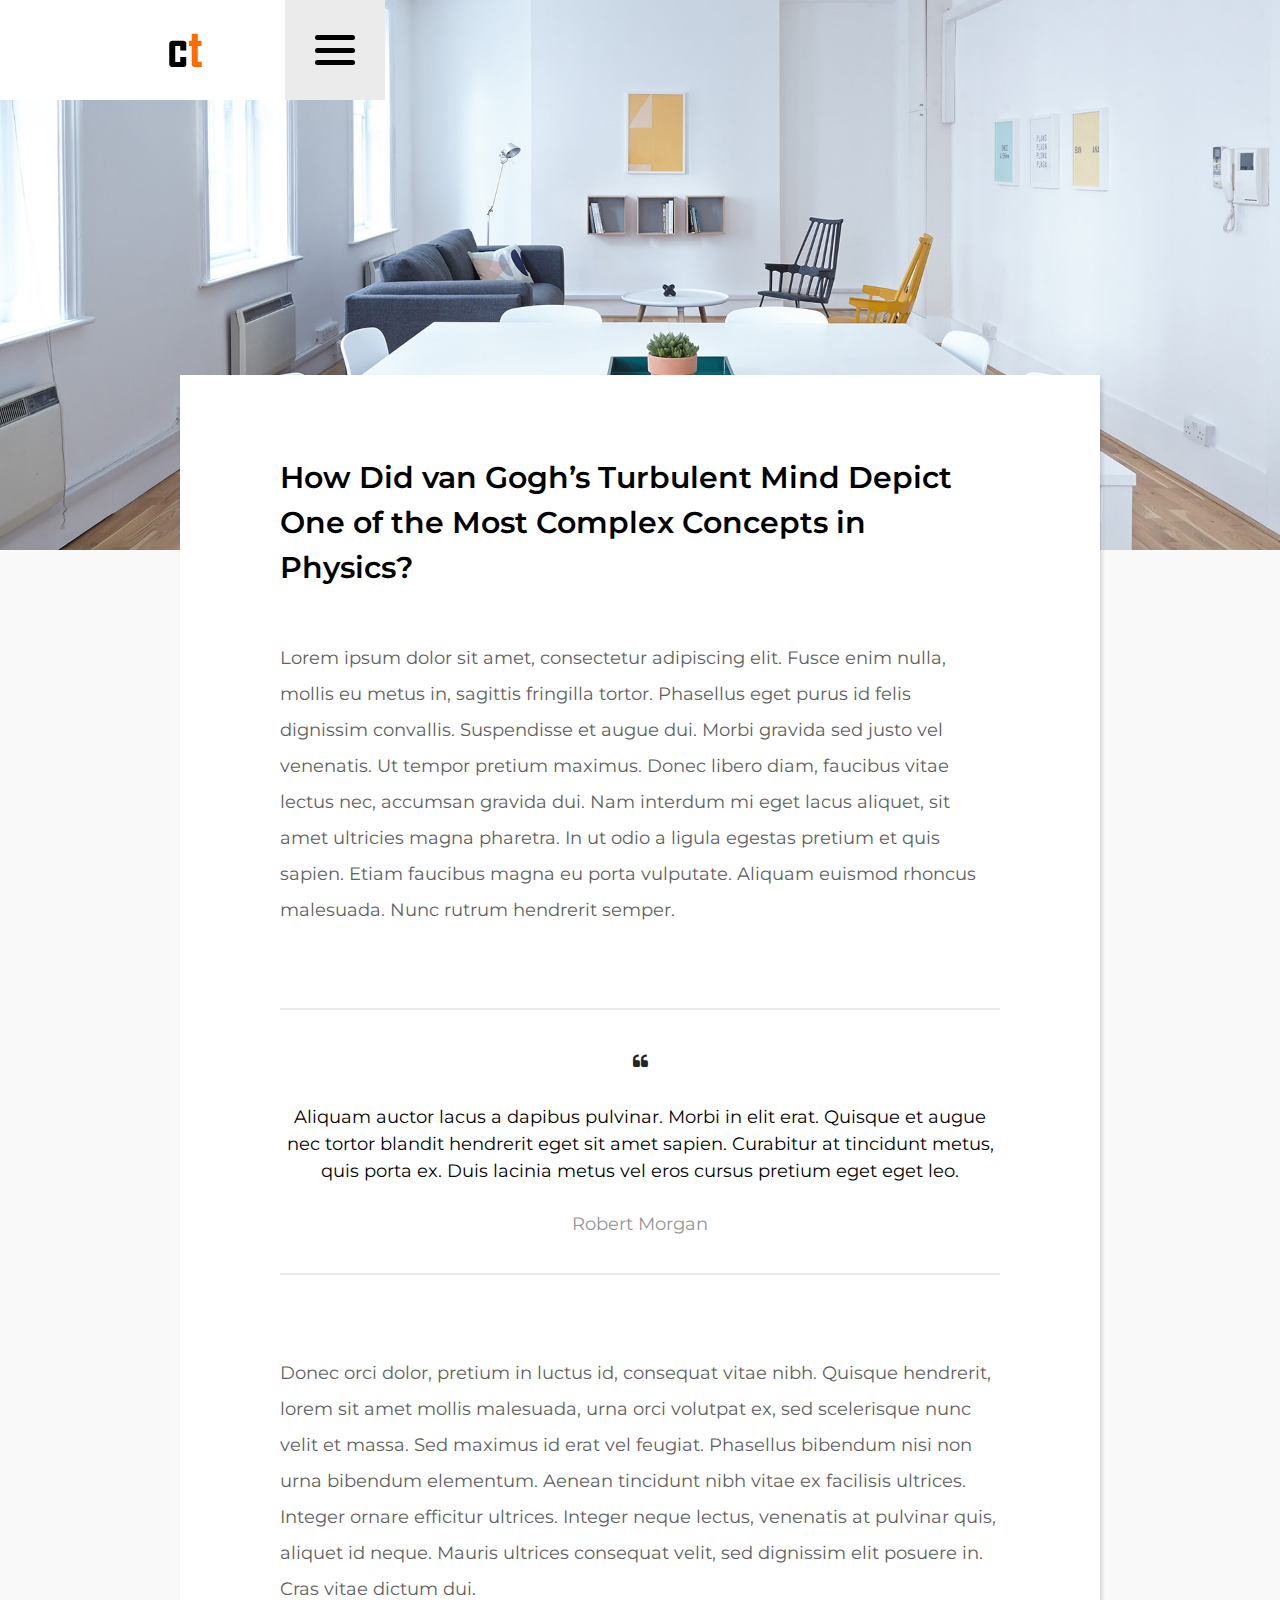
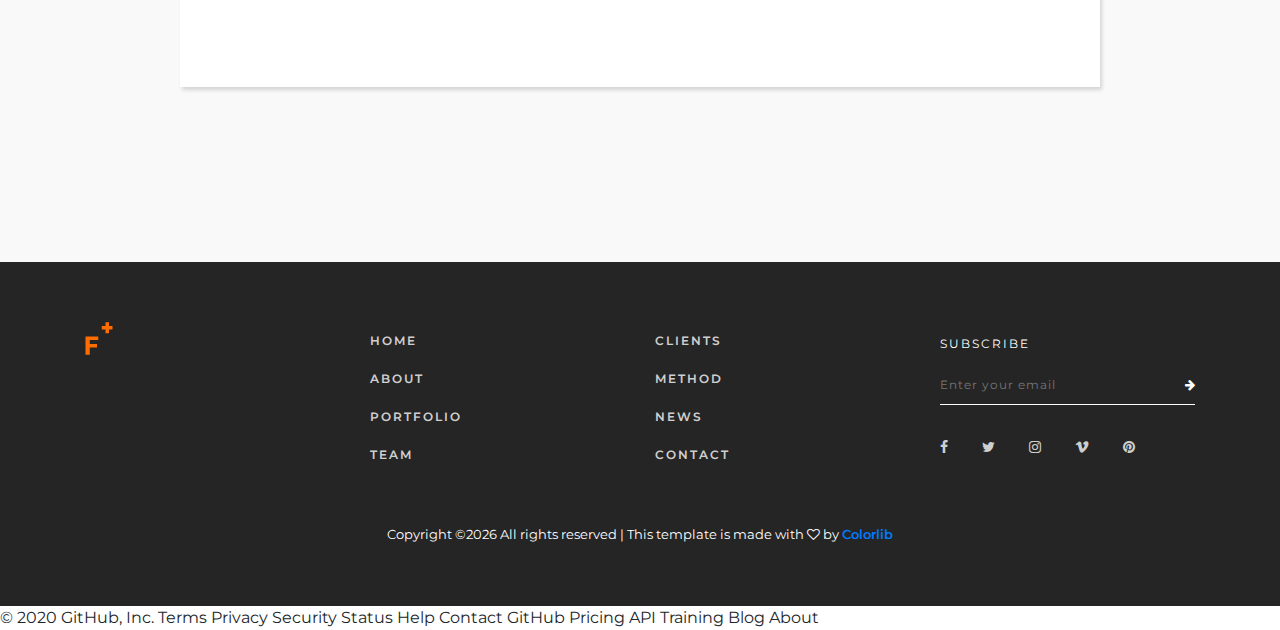
<file: allme.html>
<!DOCTYPE html>
<html lang="en">

<head>
    <meta charset="UTF-8">
    <meta name="description" content="">
    <meta http-equiv="X-UA-Compatible" content="IE=edge">
    <meta name="viewport" content="width=device-width, initial-scale=1, shrink-to-fit=no">
    <!-- The above 4 meta tags *must* come first in the head; any other head content must come *after* these tags -->

    <!-- Title -->
    <title>F-plus Portfolio Template | Static Page</title>

    <!-- Favicon -->
    <link rel="icon" href="img/core-img/favicon.ico">

    <!-- Core Stylesheet -->
    <link href="style.css" rel="stylesheet">

    <!-- Responsive CSS -->
    <link href="css/responsive/responsive.css" rel="stylesheet">

</head>

<body>
    <!-- Preloader Start -->
    <div id="preloader">
        <div class="fplus-load"></div>
        <img src="img/core-img/h-logo.png" alt="logo">
    </div>

    <!-- ****** Header Area Start ****** -->
    <header class="header_area">
        <div class="container">
            <div class="row">
                <div class="col-12 d-flex">
                    <div class="logo_area">
                        <a class="d-flex align-items-center justify-content-center" href="index.html"><img
                                src="img/core-img/h-logo.png" alt="logo"></a>
                    </div>
                    <div class="menu-open-close d-flex align-items-center justify-content-center">
                        <div id="nav-icon">
                            <span></span>
                            <span></span>
                            <span></span>
                        </div>
                    </div>
                </div>
            </div>
        </div>
    </header>
    <!-- ****** Header Area End ****** -->

    <!-- ****** Menu Area Start ****** -->
    <div class="fplus-menu-area">
        <!-- Menu -->
        <div class="fplus-main-menu h-100 d-flex align-items-center">
            <nav class="navbar navbar-expand-lg">
                <div class="" id="fplus-nav">
                    <ul class="navbar-nav" id="fplusNav">
                        <li class="nav-item active">
                            <a class="nav-link" href="#home">Home <span class="sr-only">(current)</span></a>
                        </li>
                        <li class="nav-item">
                            <a class="nav-link" href="#about">About Us</a>
                        </li>
                        <li class="nav-item dropdown">
                            <a class="nav-link dropdown-toggle" href="#" id="fplusDropdown" role="button"
                                data-toggle="dropdown" aria-haspopup="true" aria-expanded="false">Pages</a>
                            <div class="dropdown-menu" aria-labelledby="fplusDropdown">
                                <a class="dropdown-item" href="index.html">Home</a>
                                <a class="dropdown-item" href="single-portfolio.html">Single Portfolio</a>
                                <a class="dropdown-item" href="static-page.html">Static Page</a>
                            </div>
                        </li>
                        <li class="nav-item">
                            <a class="nav-link" href="#projects">Projects</a>
                        </li>
                        <li class="nav-item">
                            <a class="nav-link" href="#clients">Our Clients</a>
                        </li>
                        <li class="nav-item">
                            <a class="nav-link" href="#news">Recent News</a>
                        </li>
                        <li class="nav-item">
                            <a class="nav-link" href="#contact">Contact</a>
                        </li>
                    </ul>
                </div>
            </nav>
        </div>
        <!-- Header Social Icon -->
        <div class="header-social-info d-flex align-items-center justify-content-end">
            <div class="h-social-icon">
                <a href="#"><i class="fa fa-facebook" aria-hidden="true"></i></a>
                <a href="#"><i class="fa fa-twitter" aria-hidden="true"></i></a>
                <a href="#"><i class="fa fa-instagram" aria-hidden="true"></i></a>
                <a href="#"><i class="fa fa-vimeo" aria-hidden="true"></i></a>
                <a href="#"><i class="fa fa-pinterest" aria-hidden="true"></i></a>
            </div>
        </div>
    </div>
    <!-- ****** Menu Area End ****** -->

    <!-- ****** Hero Area Start ****** -->
    <div class="fplus-static-welcome-area" style="background-image: url(img/bg-img/hero-1.jpg);"></div>
    <!-- ****** Hero Area End ****** -->

    <!-- ****** Static Page Content Start ****** -->
    <section class="static-page-area bg-gray">
        <div class="container">
            <div class="row justify-content-center">
                <div class="col-12 col-md-10">
                    <div class="static-content">
                        <h3>How Did van Gogh’s Turbulent Mind Depict One of the Most Complex Concepts in Physics?</h3>
                        <p>Lorem ipsum dolor sit amet, consectetur adipiscing elit. Fusce enim nulla, mollis eu metus
                            in, sagittis fringilla tortor. Phasellus eget purus id felis dignissim convallis.
                            Suspendisse et augue dui. Morbi gravida sed justo vel venenatis. Ut tempor pretium maximus.
                            Donec libero diam, faucibus vitae lectus nec, accumsan gravida dui. Nam interdum mi eget
                            lacus aliquet, sit amet ultricies magna pharetra. In ut odio a ligula egestas pretium et
                            quis sapien. Etiam faucibus magna eu porta vulputate. Aliquam euismod rhoncus malesuada.
                            Nunc rutrum hendrerit semper.</p>
                        <blockquote>
                            <i class="fa fa-quote-left" aria-hidden="true"></i>
                            <h5>Aliquam auctor lacus a dapibus pulvinar. Morbi in elit erat. Quisque et augue nec tortor
                                blandit hendrerit eget sit amet sapien. Curabitur at tincidunt metus, quis porta ex.
                                Duis lacinia metus vel eros cursus pretium eget eget leo.</h5>
                            <p>Robert Morgan</p>
                        </blockquote>
                        <p>Donec orci dolor, pretium in luctus id, consequat vitae nibh. Quisque hendrerit, lorem sit
                            amet mollis malesuada, urna orci volutpat ex, sed scelerisque nunc velit et massa. Sed
                            maximus id erat vel feugiat. Phasellus bibendum nisi non urna bibendum elementum. Aenean
                            tincidunt nibh vitae ex facilisis ultrices. Integer ornare efficitur ultrices. Integer neque
                            lectus, venenatis at pulvinar quis, aliquet id neque. Mauris ultrices consequat velit, sed
                            dignissim elit posuere in. Cras vitae dictum dui.</p>
                    </div>
                </div>
            </div>
        </div>
    </section>
    <!-- ****** Static Page Content End ****** -->

    <!-- ****** Footer Area Start ****** -->
    <footer class="fplus-footer-area">
        <div class="container">
            <div class="row">
                <div class="col-12 col-md-3">
                    <div class="about-us-widget">
                        <img src="img/core-img/logo.png" alt="">
                    </div>
                </div>
                <div class="col-12 col-md-3">
                    <div class="footer-nav-widget">
                        <nav>
                            <ul>
                                <li><a href="#">Home</a></li>
                                <li><a href="#">About</a></li>
                                <li><a href="#">Portfolio</a></li>
                                <li><a href="#">Team</a></li>
                            </ul>
                        </nav>
                    </div>
                </div>
                <div class="col-12 col-md-3">
                    <div class="footer-nav-widget">
                        <nav>
                            <ul>
                                <li><a href="#">Clients</a></li>
                                <li><a href="#">Method</a></li>
                                <li><a href="#">News</a></li>
                                <li><a href="#">Contact</a></li>
                            </ul>
                        </nav>
                    </div>
                </div>
                <div class="col-12 col-md-3">
                    <div class="subscribe-widget">
                        <p>Subscribe</p>
                        <form action="#">
                            <input type="email" name="s-email" id="subscribeEmail" placeholder="Enter your email">
                            <button type="submit"><i class="fa fa-arrow-right" aria-hidden="true"></i></button>
                        </form>
                    </div>
                    <div class="footer-social-widget">
                        <a href="#"><i class="fa fa-facebook" aria-hidden="true"></i></a>
                        <a href="#"><i class="fa fa-twitter" aria-hidden="true"></i></a>
                        <a href="#"><i class="fa fa-instagram" aria-hidden="true"></i></a>
                        <a href="#"><i class="fa fa-vimeo" aria-hidden="true"></i></a>
                        <a href="#"><i class="fa fa-pinterest" aria-hidden="true"></i></a>
                    </div>
                </div>
            </div>
            <div class="row pt-5">
                <div class="col-md-12 text-center text-white"><small>
                        <!-- Link back to Colorlib can't be removed. Template is licensed under CC BY 3.0. -->
                        Copyright &copy;<script>
                            document.write(new Date().getFullYear());
                        </script> All rights reserved | This template is made with <i class="fa fa-heart-o"
                            aria-hidden="true"></i> by <a href="https://colorlib.com" target="_blank">Colorlib</a>
                        <!-- Link back to Colorlib can't be removed. Template is licensed under CC BY 3.0. --></small>
                </div>
            </div>
        </div>
    </footer>
    <!-- ****** Footer Area End ****** -->

    <!-- Jquery-2.2.4 js -->
    <script src="js/jquery/jquery-2.2.4.min.js"></script>
    <!-- Popper js -->
    <script src="js/bootstrap/popper.min.js"></script>
    <!-- Bootstrap-4 js -->
    <script src="js/bootstrap/bootstrap.min.js"></script>
    <!-- All Plugins js -->
    <script src="js/others/plugins.js"></script>
    <!-- Active JS -->
    <script src="js/active.js"></script>
</body>
© 2020 GitHub, Inc.
Terms
Privacy
Security
Status
Help
Contact GitHub
Pricing
API
Training
Blog
About
</file>
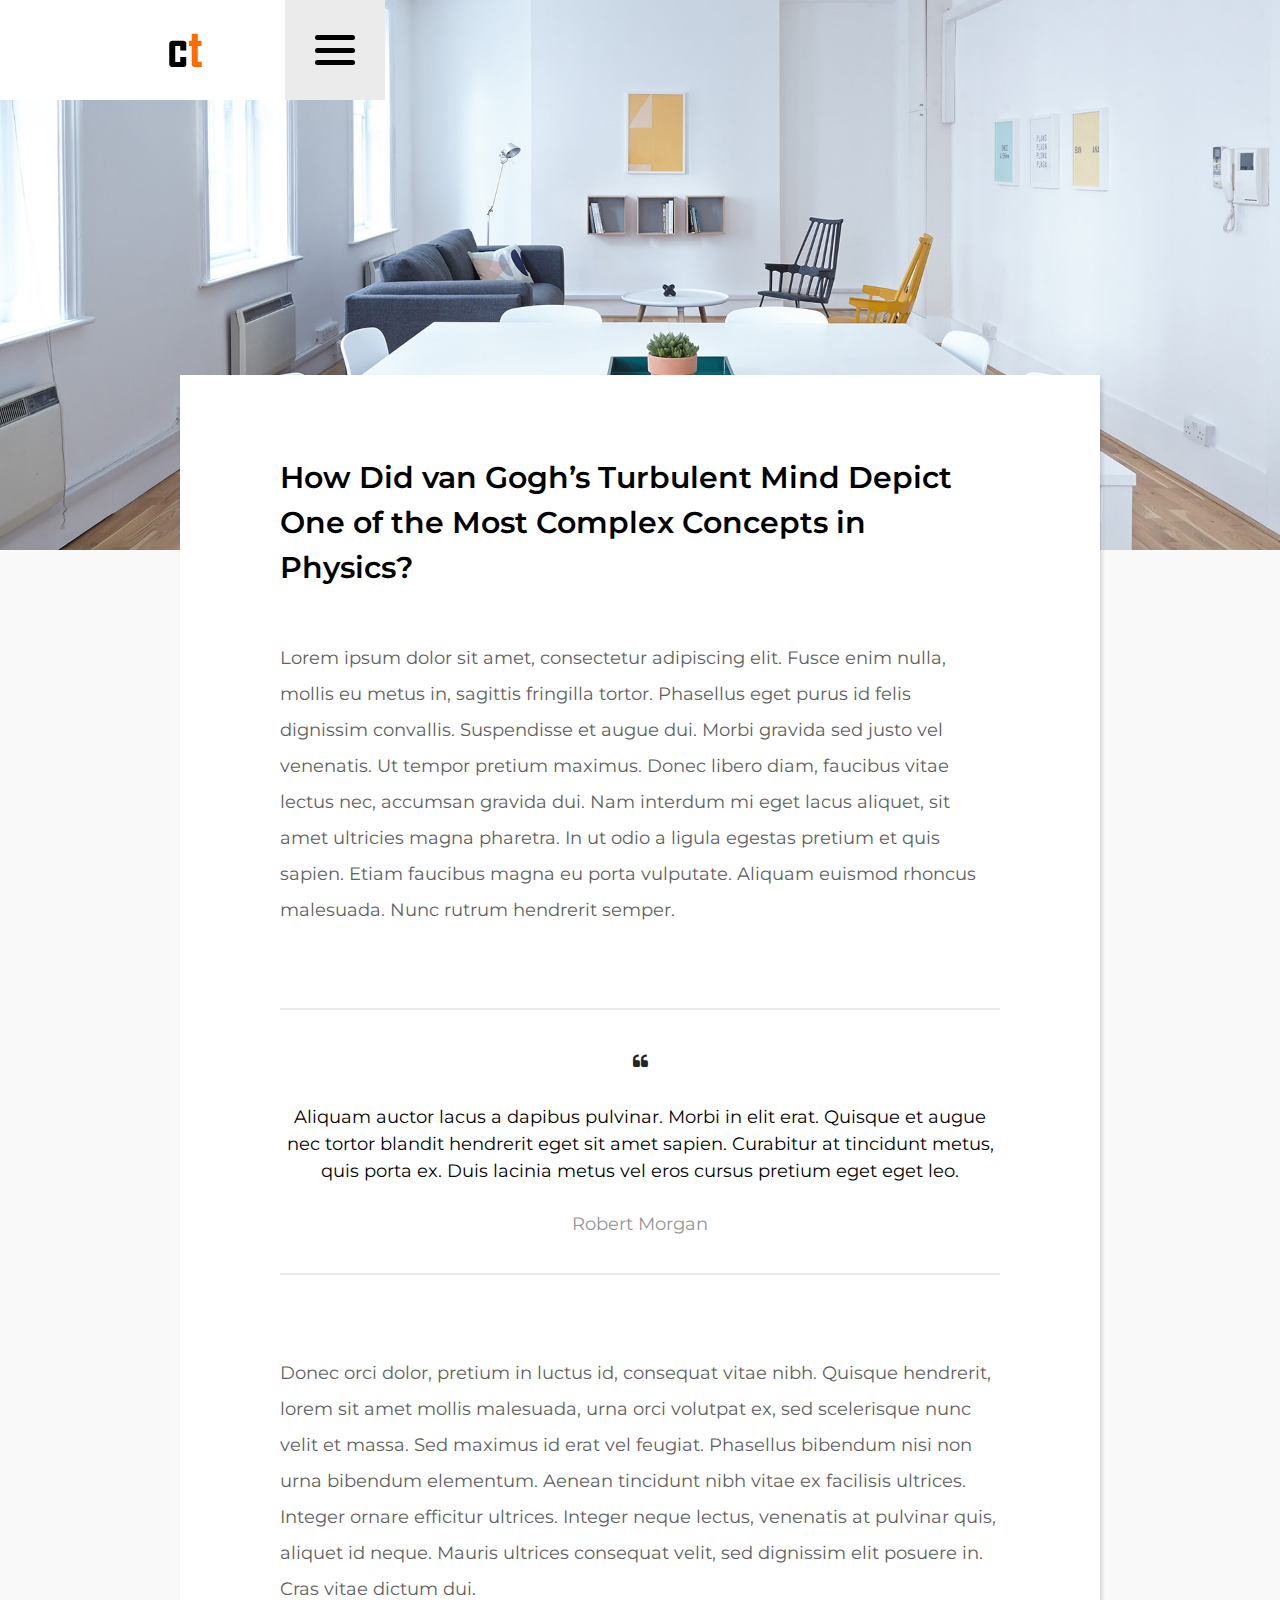
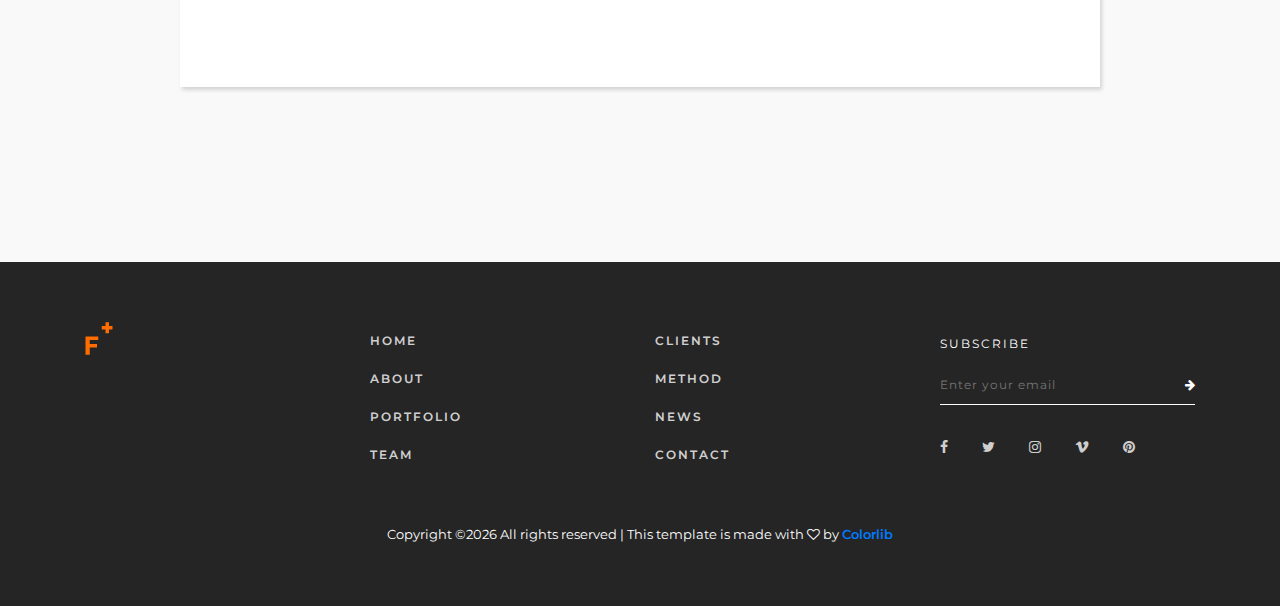
<file: static-page.html>
<!DOCTYPE html>
<html lang="en">

<head>
    <meta charset="UTF-8">
    <meta name="description" content="">
    <meta http-equiv="X-UA-Compatible" content="IE=edge">
    <meta name="viewport" content="width=device-width, initial-scale=1, shrink-to-fit=no">
    <!-- The above 4 meta tags *must* come first in the head; any other head content must come *after* these tags -->

    <!-- Title -->
    <title>F-plus Portfolio Template | Static Page</title>

    <!-- Favicon -->
    <link rel="icon" href="img/core-img/favicon.ico">

    <!-- Core Stylesheet -->
    <link href="style.css" rel="stylesheet">

    <!-- Responsive CSS -->
    <link href="css/responsive/responsive.css" rel="stylesheet">

</head>

<body>
    <!-- Preloader Start -->
    <div id="preloader">
        <div class="fplus-load"></div>
        <img src="img/core-img/h-logo.png" alt="logo">
    </div>

    <!-- ****** Header Area Start ****** -->
    <header class="header_area">
        <div class="container">
            <div class="row">
                <div class="col-12 d-flex">
                    <div class="logo_area">
                        <a class="d-flex align-items-center justify-content-center" href="index.html"><img src="img/core-img/h-logo.png" alt="logo"></a>
                    </div>
                    <div class="menu-open-close d-flex align-items-center justify-content-center">
                        <div id="nav-icon">
                            <span></span>
                            <span></span>
                            <span></span>
                        </div>
                    </div>
                </div>
            </div>
        </div>
    </header>
    <!-- ****** Header Area End ****** -->

    <!-- ****** Menu Area Start ****** -->
    <div class="fplus-menu-area">
        <!-- Menu -->
        <div class="fplus-main-menu h-100 d-flex align-items-center">
            <nav class="navbar navbar-expand-lg">
                <div class="" id="fplus-nav">
                    <ul class="navbar-nav" id="fplusNav">
                        <li class="nav-item active">
                            <a class="nav-link" href="#home">Home <span class="sr-only">(current)</span></a>
                        </li>
                        <li class="nav-item">
                            <a class="nav-link" href="#about">About Us</a>
                        </li>
                        <li class="nav-item dropdown">
                            <a class="nav-link dropdown-toggle" href="#" id="fplusDropdown" role="button" data-toggle="dropdown" aria-haspopup="true" aria-expanded="false">Pages</a>
                            <div class="dropdown-menu" aria-labelledby="fplusDropdown">
                                <a class="dropdown-item" href="index.html">Home</a>
                                <a class="dropdown-item" href="single-portfolio.html">Single Portfolio</a>
                                <a class="dropdown-item" href="static-page.html">Static Page</a>
                            </div>
                        </li>
                        <li class="nav-item">
                            <a class="nav-link" href="#projects">Projects</a>
                        </li>
                        <li class="nav-item">
                            <a class="nav-link" href="#clients">Our Clients</a>
                        </li>
                        <li class="nav-item">
                            <a class="nav-link" href="#news">Recent News</a>
                        </li>
                        <li class="nav-item">
                            <a class="nav-link" href="#contact">Contact</a>
                        </li>
                    </ul>
                </div>
            </nav>
        </div>
        <!-- Header Social Icon -->
        <div class="header-social-info d-flex align-items-center justify-content-end">
            <div class="h-social-icon">
                <a href="#"><i class="fa fa-facebook" aria-hidden="true"></i></a>
                <a href="#"><i class="fa fa-twitter" aria-hidden="true"></i></a>
                <a href="#"><i class="fa fa-instagram" aria-hidden="true"></i></a>
                <a href="#"><i class="fa fa-vimeo" aria-hidden="true"></i></a>
                <a href="#"><i class="fa fa-pinterest" aria-hidden="true"></i></a>
            </div>
        </div>
    </div>
    <!-- ****** Menu Area End ****** -->

    <!-- ****** Hero Area Start ****** -->
    <div class="fplus-static-welcome-area" style="background-image: url(img/bg-img/hero-1.jpg);"></div>
    <!-- ****** Hero Area End ****** -->

    <!-- ****** Static Page Content Start ****** -->
    <section class="static-page-area bg-gray">
        <div class="container">
            <div class="row justify-content-center">
                <div class="col-12 col-md-10">
                    <div class="static-content">
                        <h3>How Did van Gogh’s Turbulent Mind Depict One of the Most Complex Concepts in Physics?</h3>
                        <p>Lorem ipsum dolor sit amet, consectetur adipiscing elit. Fusce enim nulla, mollis eu metus in, sagittis fringilla tortor. Phasellus eget purus id felis dignissim convallis. Suspendisse et augue dui. Morbi gravida sed justo vel venenatis. Ut tempor pretium maximus. Donec libero diam, faucibus vitae lectus nec, accumsan gravida dui. Nam interdum mi eget lacus aliquet, sit amet ultricies magna pharetra. In ut odio a ligula egestas pretium et quis sapien. Etiam faucibus magna eu porta vulputate. Aliquam euismod rhoncus malesuada. Nunc rutrum hendrerit semper.</p>
                        <blockquote>
                            <i class="fa fa-quote-left" aria-hidden="true"></i>
                            <h5>Aliquam auctor lacus a dapibus pulvinar. Morbi in elit erat. Quisque et augue nec tortor blandit hendrerit eget sit amet sapien. Curabitur at tincidunt metus, quis porta ex. Duis lacinia metus vel eros cursus pretium eget eget leo.</h5>
                            <p>Robert Morgan</p>
                        </blockquote>
                        <p>Donec orci dolor, pretium in luctus id, consequat vitae nibh. Quisque hendrerit, lorem sit amet mollis malesuada, urna orci volutpat ex, sed scelerisque nunc velit et massa. Sed maximus id erat vel feugiat. Phasellus bibendum nisi non urna bibendum elementum. Aenean tincidunt nibh vitae ex facilisis ultrices. Integer ornare efficitur ultrices. Integer neque lectus, venenatis at pulvinar quis, aliquet id neque. Mauris ultrices consequat velit, sed dignissim elit posuere in. Cras vitae dictum dui.</p>
                    </div>
                </div>
            </div>
        </div>
    </section>
    <!-- ****** Static Page Content End ****** -->

    <!-- ****** Footer Area Start ****** -->
    <footer class="fplus-footer-area">
        <div class="container">
            <div class="row">
                <div class="col-12 col-md-3">
                    <div class="about-us-widget">
                        <img src="img/core-img/logo.png" alt="">
                    </div>
                </div>
                <div class="col-12 col-md-3">
                    <div class="footer-nav-widget">
                        <nav>
                            <ul>
                                <li><a href="#">Home</a></li>
                                <li><a href="#">About</a></li>
                                <li><a href="#">Portfolio</a></li>
                                <li><a href="#">Team</a></li>
                            </ul>
                        </nav>
                    </div>
                </div>
                <div class="col-12 col-md-3">
                    <div class="footer-nav-widget">
                        <nav>
                            <ul>
                                <li><a href="#">Clients</a></li>
                                <li><a href="#">Method</a></li>
                                <li><a href="#">News</a></li>
                                <li><a href="#">Contact</a></li>
                            </ul>
                        </nav>
                    </div>
                </div>
                <div class="col-12 col-md-3">
                    <div class="subscribe-widget">
                        <p>Subscribe</p>
                        <form action="#">
                            <input type="email" name="s-email" id="subscribeEmail" placeholder="Enter your email">
                            <button type="submit"><i class="fa fa-arrow-right" aria-hidden="true"></i></button>
                        </form>
                    </div>
                    <div class="footer-social-widget">
                        <a href="#"><i class="fa fa-facebook" aria-hidden="true"></i></a>
                        <a href="#"><i class="fa fa-twitter" aria-hidden="true"></i></a>
                        <a href="#"><i class="fa fa-instagram" aria-hidden="true"></i></a>
                        <a href="#"><i class="fa fa-vimeo" aria-hidden="true"></i></a>
                        <a href="#"><i class="fa fa-pinterest" aria-hidden="true"></i></a>
                    </div>
                </div>
            </div>
            <div class="row pt-5">
                <div class="col-md-12 text-center text-white"><small><!-- Link back to Colorlib can't be removed. Template is licensed under CC BY 3.0. -->
Copyright &copy;<script>document.write(new Date().getFullYear());</script> All rights reserved | This template is made with <i class="fa fa-heart-o" aria-hidden="true"></i> by <a href="https://colorlib.com" target="_blank">Colorlib</a>
<!-- Link back to Colorlib can't be removed. Template is licensed under CC BY 3.0. --></small></div>
            </div>
        </div>
    </footer>
    <!-- ****** Footer Area End ****** -->

    <!-- Jquery-2.2.4 js -->
    <script src="js/jquery/jquery-2.2.4.min.js"></script>
    <!-- Popper js -->
    <script src="js/bootstrap/popper.min.js"></script>
    <!-- Bootstrap-4 js -->
    <script src="js/bootstrap/bootstrap.min.js"></script>
    <!-- All Plugins js -->
    <script src="js/others/plugins.js"></script>
    <!-- Active JS -->
    <script src="js/active.js"></script>
</body>
</file>
<file: style.css>
/* ----------------------------------------------
:: Template Name: F-plus Portfolio Template
:: Template Author: Colorlib
:: Template Author URI: https://colorlib.com
:: Version: v1.0.0
:: Last Updated: 12-04-2017
---------------------------------------------- */

/* -------- [Master Stylesheet] --------
:: 1.0 Base CSS
:: 2.0 Top Header Area CSS
:: 3.0 Menu Area CSS
:: 4.0 Wellcome Area CSS 
:: 5.0 Top Feature Area CSS 
:: 6.0 Blog Area CSS 
:: 7.0 Instagram Area CSS 
:: 8.0 Footer Social Area CSS 
:: 9.0 Goole Map Area CSS
:: 10.0 Sidebar Area CSS
:: 11.0 Breadcumb Area CSS
:: 12.0 Paginatio Area CSS
:: 13.0 Contact Area CSS
:: 14.0 Single Blog CSS
----------------------------------- */

/* ***** Fonts ***** */

@import url('https://fonts.googleapis.com/css?family=Montserrat:300,400,500,600,700');

/* ***** Import CSS ***** */

@import 'css/bootstrap/bootstrap.min.css';
@import 'css/others/animate.css';
@import 'css/others/magnific-popup.css';
@import 'css/others/owl.carousel.min.css';
@import 'css/others/font-awesome.min.css';
@import 'css/others/pe-icon-7-stroke.css';

/* --------------------
:: 1.0 Base CSS
-------------------- */

* {
    margin: 0;
    padding: 0;
}

body {
    font-family: 'Montserrat', sans-serif;
    position: relative;
    z-index: auto;
}

h1,
h2,
h3,
h4,
h5,
h6 {
    font-family: 'Montserrat', sans-serif;
    font-weight: 600;
    color: #000000;
    line-height: 1.3;
}

p {
    color: #606060;
    font-size: 18px;
    line-height: 2;
    font-weight: 400;
}

.section-padding-120 {
    padding-top: 120px;
    padding-bottom: 120px;
}

.section-padding-120-0 {
    padding-top: 120px;
    padding-bottom: 0;
}

.section-padding-0-120 {
    padding-top: 0;
    padding-bottom: 120px;
}

.section-padding-100 {
    padding-top: 100px;
    padding-bottom: 100px;
}

.section-padding-100-0 {
    padding-top: 100px;
    padding-bottom: 0;
}

.section-padding-0-100 {
    padding-top: 0;
    padding-bottom: 100px;
}


img {
    max-width: 100%;
    height: auto;
}

.mt-15 {
    margin-top: 15px;
}

.mt-30 {
    margin-top: 30px;
}

.mt-40 {
    margin-top: 40px;
}

.mt-50 {
    margin-top: 50px;
}

.mt-100 {
    margin-top: 100px;
}

.mt-150 {
    margin-top: 150px;
}

.mr-15 {
    margin-right: 15px;
}

.mr-30 {
    margin-right: 30px;
}

.mr-50 {
    margin-right: 50px;
}

.mr-100 {
    margin-right: 100px;
}

.mb-15 {
    margin-bottom: 15px;
}

.mb-30 {
    margin-bottom: 30px;
}

.mb-50 {
    margin-bottom: 50px;
}

.mb-100 {
    margin-bottom: 100px;
}

.ml-15 {
    margin-left: 15px;
}

.ml-30 {
    margin-left: 30px;
}

.ml-50 {
    margin-left: 50px;
}

.ml-100 {
    margin-left: 100px;
}

ul,
ol {
    margin: 0;
    padding: 0;
}


#scrollUp {
    bottom: 10%;
    font-size: 15px;
    right: 0;
    width: 40px;
    background-color: #ff6c00;
    color: #fff;
    text-align: center;
    height: 40px;
    line-height: 40px;
    border-radius: 2px 0 0 2px;
}

a,
a:hover,
a:focus,
a:active {
    text-decoration: none;
    -webkit-transition-duration: 500ms;
    transition-duration: 500ms;
    font-weight: 600;
    outline: none;
}

li {
    list-style: none;
}

.fplus-table {
    display: table;
    height: 100%;
    left: 0;
    position: relative;
    top: 0;
    width: 100%;
    z-index: 2;
}

.fplus-table-cell {
    display: table-cell;
    vertical-align: middle;
}

.section-heading {
    position: relative;
    z-index: 1;
    margin-bottom: 55px;
}

.section-heading h4 {
    text-transform: uppercase;
    letter-spacing: 4px;
    margin-bottom: 25px;
    line-height: 1;
}

.section-heading-line {
    width: 50px;
    height: 2px;
    background-color: #000;
    margin: 0 auto;
}

#preloader {
    overflow: hidden;
    background-color: rgba(249, 249, 249, 0.97);
    height: 100%;
    left: 0;
    position: fixed;
    top: 0;
    width: 100%;
    z-index: 999999;
}

#preloader img {
    position: absolute;
    top: 50%;
    left: 50%;
    margin-top: -16.5px;
    margin-left: -14px;
    z-index: 8;
}

.bg-gray {
    background-color: #f9f9f9;
}

.fplus-load {
    -webkit-animation: 2000ms linear 0s normal none infinite running fplus-load;
    animation: 2000ms linear 0s normal none infinite running fplus-load;
    background: transparent none repeat scroll 0 0;
    border-color: #dddddd #dddddd #ff6c00;
    border-radius: 50%;
    border-style: solid;
    border-width: 4px;
    height: 80px;
    position: relative;
    width: 80px;
    z-index: 9;
    top: 50%;
    left: 50%;
    margin-top: -40px;
    margin-left: -40px;
}

@-webkit-keyframes fplus-load {
    0% {
        -webkit-transform: rotate(0deg);
        transform: rotate(0deg);
    }

    100% {
        -webkit-transform: rotate(360deg);
        transform: rotate(360deg);
    }
}

@keyframes fplus-load {
    0% {
        -webkit-transform: rotate(0deg);
        transform: rotate(0deg);
    }

    100% {
        -webkit-transform: rotate(360deg);
        transform: rotate(360deg);
    }
}

/* Header & Menu Area CSS */

.header_area {
    position: fixed;
    width: 100%;
    z-index: 9999;
    height: 100px;
    top: 0;
    left: 0;
    overflow-x: hidden;
}

.logo_area>a {
    width: 200px;
    height: 100px;
    background-color: #fff;
    position: relative;
    z-index: 2;
}

.logo_area>a:before {
    width: 9000px;
    height: 100px;
    background-color: #fff;
    position: absolute;
    z-index: 1;
    content: '';
    top: 0;
    right: 200px;
}

.menu-open-close {
    width: 100px;
    background-color: #ebebeb;
    height: 100px;
}

/*
.fplus-menu-area {
    position: fixed;
    width: 100%;
    background-color: transparent;
    height: 100%;
    top: 0;
    left: 0;
    z-index: 999;
}
*/

.fplus-main-menu {
    width: 50%;
    background-color: rgba(255, 255, 255, 0.95);
    position: fixed;
    left: -55%;
    top: 0;
    padding-left: 15%;
    z-index: 999;
    -webkit-transition-duration: 1000ms;
    transition-duration: 1000ms;
}

.header-social-info {
    width: 50%;
    background-color: rgba(255, 255, 255, 0.95);
    right: -55%;
    position: fixed;
    height: 100%;
    top: 0;
    z-index: 999;
    padding-right: 15%;
    -webkit-transition-duration: 1000ms;
    transition-duration: 1000ms;
}

.fplus-menu-area.menu-open .fplus-main-menu {
    left: 0;
}

.fplus-menu-area.menu-open .header-social-info {
    right: 0;
}

.fplus-menu-area .navbar {
    padding: 0;
}

.fplus-menu-area ul.navbar-nav {
    -webkit-box-orient: vertical !important;
    -webkit-box-direction: normal !important;
    -ms-flex-direction: column !important;
    flex-direction: column !important;
}

.fplus-menu-area .nav-item .nav-link {
    color: #959595;
    font-size: 20px;
    text-transform: uppercase;
    letter-spacing: 3px;
    font-weight: 500;
    padding: 10px 0;
}

.fplus-menu-area .nav-item .nav-link:hover,
.fplus-menu-area .nav-item.active .nav-link {
    color: #000;
    font-weight: 500;
}

.fplus-menu-area .nav-item .dropdown-toggle {
    color: #ff6c00;
}

.fplus-menu-area .dropdown-item {
    padding: 5px 15px;
    font-weight: 500;
    color: #959595;
    font-size: 18px;
    text-transform: uppercase;
    letter-spacing: 2px;
}

.header-social-info .h-social-icon>a {
    color: #959595;
    margin-bottom: 30px;
    display: block;
}

.header-social-info .h-social-icon>a:hover {
    color: #ff6c00;
}

#nav-icon {
    width: 40px;
    height: 30px;
    position: relative;
    -webkit-transform: rotate(0deg);
    transform: rotate(0deg);
    -webkit-transition: .5s ease-in-out;
    transition: .5s ease-in-out;
    cursor: pointer;
}

#nav-icon span {
    display: block;
    position: absolute;
    height: 5px;
    width: 100%;
    background-color: #000;
    border-radius: 9px;
    opacity: 1;
    -ms-filter: "progid:DXImageTransform.Microsoft.Alpha(Opacity=100)";
    left: 0;
    -webkit-transform: rotate(0deg);
    transform: rotate(0deg);
    -webkit-transition: .25s ease-in-out;
    transition: .25s ease-in-out;
}

#nav-icon span:nth-child(1) {
    top: 0px;
}

#nav-icon span:nth-child(2) {
    top: 12.5px;
}

#nav-icon span:nth-child(3) {
    top: 25px;
}

#nav-icon.open span:nth-child(1) {
    top: 12px;
    -webkit-transform: rotate(135deg);
    transform: rotate(135deg);
}

#nav-icon.open span:nth-child(2) {
    opacity: 0;
    -ms-filter: "progid:DXImageTransform.Microsoft.Alpha(Opacity=0)";
    left: -100px;
}

#nav-icon.open span:nth-child(3) {
    top: 12px;
    -webkit-transform: rotate(-135deg);
    transform: rotate(-135deg);
}


/* Hero Area CSS */

.fplus-hero-area {
    width: 100%;
    height: 100vh;
    background-size: cover;
    background-position: center center;
    position: relative;
    z-index: 1;
    object-fit: cover;
}

.hero-content-area {
    width: calc(50% - 15px);
    background-color: #fff;
    padding: 80px 0 50px 0;
    position: absolute;
    bottom: 0;
    left: 0;
    z-index: 9;
}

.hero-content-area .hero-text h2 {
    font-size: 48px;
    margin-bottom: 90px;
    font-weight: 700;
}

.hero-content-area .hero-text>a,
.load-more-btn,
.about-us-content a {
    font-size: 12px;
    text-transform: uppercase;
    color: #ff6c00;
    letter-spacing: 4px;
}

.hero-content-area .hero-text>a:hover,
.load-more-btn:hover,
.about-us-content a:hover {
    color: #000000;
}

.hero-content-area .hero-text {
    width: 540px;
}

/* About Us Area */

.fplus-about-us-area .about-us-content {
    background-color: #fff;
    box-shadow: 2px 2px 5px rgba(0, 0, 0, 0.15);
    border-radius: 2px;
}

.fplus-about-us-area .about-us-thumb>img {
    border-radius: 2px 0 0 2px;
}

.fplus-about-us-area .about-us-text {
    padding: 15px 60px;
}

.fplus-about-us-area .about-us-text p {
    margin-bottom: 0;
}

.fplus-single-feature {
    padding: 30px 30px 25px;
    background-color: #fff;
    margin-top: 70px;
    box-shadow: 2px 2px 5px rgba(0, 0, 0, 0.15);
}

.feature-title>img {
    max-width: 35px;
    margin-right: 20px;
}

.feature-title i {
    width: 35px;
    margin-right: 20px;
    font-size: 35px;

}

.feature-title {
    margin-bottom: 25px;
}

.feature-title>h5 {
    margin-bottom: 0;
    color: #ff6c00;
}

.fplus-single-feature>p {
    margin-bottom: 0;
    font-size: 14px;
}

/* Projects Area CSS */

.fplus-projects-menu {
    padding: 35px 15px;
    background-color: #fff;
    box-shadow: 0px -1px 1px rgba(0, 0, 0, 0.1);
}

.fplus-projects-menu button.btn {
    font-size: 12px;
    font-weight: 600;
    background-color: transparent;
    color: #959595;
    text-transform: uppercase;
    border: none;
    padding: 0 20px;
    letter-spacing: 2px;
    cursor: pointer;
    -webkit-transition-duration: 500ms;
    transition-duration: 500ms;
}

.fplus-projects-menu button.btn:hover,
.fplus-projects-menu button.btn:focus,
.fplus-projects-menu button.btn.active {
    color: #000000;
    box-shadow: none;
}

.fplus-portfolio {
    margin-left: -15px;
    margin-right: -15px;
}

.fplus-portfolio .single_gallery_item {
    box-shadow: 0 2px 1px rgba(0, 0, 0, 0.1);
    position: relative;
    z-index: 1;
    overflow: hidden;
}

.fplus-portfolio .single_gallery_item img {
    -webkit-transition-duration: 500ms;
    transition-duration: 500ms;
}

.gallery-hover-overlay {
    -webkit-box-orient: vertical;
    -webkit-box-direction: normal;
    -ms-flex-direction: column;
    flex-direction: column;
    width: 100%;
    height: 100%;
    position: absolute;
    top: 0;
    left: 0;
    background-color: rgba(255, 255, 255, 0.95);
    padding: 50px;
    opacity: 0;
    -ms-filter: "progid:DXImageTransform.Microsoft.Alpha(Opacity=0)";
    -webkit-transition-duration: 500ms;
    transition-duration: 500ms;
}

.gallery-hover-overlay .port-more-view>a {
    font-size: 26px;
    color: #ff6c00;
    width: 40px;
    height: 40px;
    display: block;
}

.gallery-hover-overlay .port-hover-text>a {
    font-size: 12px;
    color: #959595;
    text-transform: uppercase;
    margin-bottom: 15px;
    display: block;
    letter-spacing: 2px;
}

.gallery-hover-overlay .port-hover-text>h3 {
    color: #ff6c00;
    margin-bottom: 0;
}

.fplus-portfolio .single_gallery_item:hover .gallery-hover-overlay {
    opacity: 1;
    -ms-filter: "progid:DXImageTransform.Microsoft.Alpha(Opacity=100)";
}

.fplus-portfolio .single_gallery_item:hover img {
    -webkit-transform: scale(1.1);
    transform: scale(1.1);
}

/* Method Area CSS */

.fplus-method-text {
    margin-top: 80px;
}

.fplus-method-text h4 {
    margin-bottom: 40px;
}

.fplus-method-text p {
    margin-bottom: 0;
}

.fplus-method-video {
    width: 100%;
    height: 500px;
    background-color: #5b5454;
    position: relative;
    z-index: 1;
    margin-top: 80px;
    background-size: cover;
    background-position: center center;
}

.fplus-method-video:after {
    background-color: #fff;
    left: 0;
    top: 0;
    width: 100%;
    height: 100%;
    position: absolute;
    content: '';
    border-radius: 3px;
    z-index: -1;
}

.video-play-btn {
    display: -webkit-box;
    display: -ms-flexbox;
    display: flex;
    height: 500px;
    -webkit-box-align: center;
    -ms-flex-align: center;
    align-items: center;
    -webkit-box-pack: center;
    -ms-flex-pack: center;
    justify-content: center;
}

.video-play-btn>a {
    color: #fff;
    font-size: 70px;
}

/* Clients Area CSS */

.fplus-clients-logo {
    -ms-flex-wrap: wrap;
    flex-wrap: wrap;
    -webkit-box-align: center;
    -ms-flex-align: center;
    -ms-grid-row-align: center;
    align-items: center;
    -webkit-box-pack: center;
    -ms-flex-pack: center;
    justify-content: center;
}

.single-clients-logo {
    -ms-flex-preferred-size: 16.66666666666667%;
    flex-basis: 16.66666666666667%;
    height: 180px;
    width: 16.66666666666667%;
    border: 1px solid #ebebeb;
    background-color: #fff;
    margin-right: -1px;
    margin-top: -1px;
    display: -webkit-box;
    display: -ms-flexbox;
    display: flex;
    -webkit-box-align: center;
    -ms-flex-align: center;
    align-items: center;
    -webkit-box-pack: center;
    -ms-flex-pack: center;
    justify-content: center;
    padding: 5px;
}

/* Blog Area CSS */

.fplus-single-blog-area {
    background-color: #fff;
    border-radius: 2px;
    box-shadow: 1px 2px 3px rgba(0, 0, 0, 0.15);
    position: relative;
    z-index: 1;
}

.fplus-single-blog-area>img {
    width: 100%;
}

.fplus-blog-content {
    padding: 30px;
}

.fplus-blog-content h5 {
    font-size: 18px;
    line-height: 1.6;
    margin-bottom: 25px;
}

.post-author-img {
    width: 40px;
    height: 40px;
    margin-right: 15px;
}

.post-author-name-date h6 {
    font-size: 14px;
    font-weight: 400;
    margin-bottom: 10px;
}

.post-author-name-date p {
    font-size: 12px;
    line-height: 1;
    margin-bottom: 0;
    font-weight: 300;
}

.post-author-name-date p>a {
    color: #000
}

/* Contact Area CSS */

.fplus-contact-area {
    position: relative;
    z-index: 1;
    min-height: 237.5px;
}

.contact_from {
    background-color: #fff;
    padding: 80px;
    box-shadow: 1px 2px 8px rgba(0, 0, 0, 0.15);
    position: absolute;
    z-index: 99;
    top: 0;
}

#googleMap {
    width: 100%;
    height: 750px;
}

.contact_input_area .form-group .form-control {
    padding: 10px 0;
    line-height: 1;
    border: none;
    border-bottom: 1px solid #959595;
    border-radius: 0;
    font-size: 12px;
    color: #959595;
    font-weight: 300;
}

.contact_input_area .form-group textarea.form-control {
    height: 100px;
}

.contact_input_area .form-group .form-control:active,
.contact_input_area .form-group .form-control:focus {
    box-shadow: none;
    border-bottom: 1px solid #000000;
    color: #000000;
}

.contact_input_area button {
    width: 200px;
    height: 50px;
    background-color: #ff6c00;
    color: #fff;
    font-size: 12px !important;
    text-transform: uppercase;
    line-height: 50px;
    padding: 0 !important;
    letter-spacing: 2px;
    cursor: pointer;
    border-radius: 0 !important;
    margin-top: 50px;
}

/*Footer Area CSS */

.fplus-footer-area {
    padding: 60px 0;
    background-color: #252525;
    position: relative;
    z-index: 1;
}

.footer-nav-widget ul>li>a {
    color: rgba(255, 255, 255, 0.8) !important;
    font-size: 12px;
    text-transform: uppercase;
    letter-spacing: 2px;
    padding: 10px 0;
    display: block;
}

.footer-nav-widget ul>li>a:hover {
    color: rgba(255, 255, 255, 1);
}

.subscribe-widget p,
.subscribe-widget h5 {
    color: #fff;
    font-size: 12px;
    text-transform: uppercase;
    letter-spacing: 2px;
    padding: 10px 0;
    margin-bottom: 0;
}

.subscribe-widget form {
    position: relative;
    z-index: 1;
}

.subscribe-widget input {
    border: none;
    background-color: transparent;
    padding: 10px 0;
    font-size: 12px;
    width: 100%;
    color: #fff;
    font-size: 12px;
    letter-spacing: 1px;
    border-bottom: 1px solid #fff;
}

.subscribe-widget form button {
    background-color: transparent;
    border: none;
    color: #fff;
    cursor: pointer;
    position: absolute;
    padding: 10px 0;
    right: 0;
    font-size: 12px;
    top: 0;
    z-index: 9;
}

.footer-social-widget {
    margin-top: 30px;
}

.footer-social-widget>a {
    font-size: 14px;
    color: rgba(255, 255, 255, 0.8);
    margin-right: 30px;
}

.footer-social-widget>a:hover,
.footer-social-widget>a:focus {
    color: rgba(255, 255, 255, 1);
}

.footer-social-widget>a:last-child {
    margin-right: 0;
}

/* Single Portfolio Area CSS */

.fplus-single-portfolio-area {
    position: relative;
    z-index: 1;
}

.fplus-portfolio-share>a {
    display: inline-block;
    font-size: 12px;
    text-transform: uppercase;
    color: #000;
    padding: 30px;
    border: 1px solid #ebebeb;
    float: left;
    margin-right: -1px;
    letter-spacing: 1px;
}

.fplus-portfolio-share>a:hover {
    color: #fff;
    border: 1px solid #ff6c00;
    background-color: #ff6c00;
}

.fplus-portfolio-share>a:first-child {
    color: #000;
    background-color: #ebebeb;
    cursor: default;
}

.fplus-portfolio-share>a:hover:first-child {
    color: #000;
    border: 1px solid #ebebeb;
    background-color: #ebebeb;
}

.fplus-portfolio-content-area {
    width: calc(50% - 15px);
    position: absolute;
    background-color: #fff;
    right: 0;
    bottom: 100px;
    z-index: 99;
    box-shadow: -2px 2px 5px rgba(0, 0, 0, 0.15);
}

.single-portfolio-text {
    padding: 80px 0 80px 80px;
    width: 540px;
}

.single-portfolio-text p {
    font-size: 12px;
    text-transform: uppercase;
    color: #000;
    margin-bottom: 30px;
    line-height: 1;
    letter-spacing: 1px;
}

.single-portfolio-text h2 {
    font-size: 48px;
    font-weight: 700;
    margin-bottom: 130px;
    line-height: 1;
}

.project-meta-data>div {
    -webkit-box-flex: 1;
    -ms-flex: 1;
    flex: 1;
    min-width: 33.3333333333333%;
    text-align: center;
}

.project-meta-data>div>p {
    border: 1px solid #ebebeb;
    padding: 20px 10px;
    margin-bottom: 0;
    margin-left: -1px;
    margin-top: -1px;
    color: #959595;
}

.project-meta-data>div>p:first-child {
    background-color: #ebebeb;
    color: #000;
}

.fplus-project-single-thumb {
    position: relative;
    z-index: 1;
}

.fplus-project-single-thumb img {
    box-shadow: 2px 2px 5px rgba(0, 0, 0, 0.15);
}

/* Static Page Area CSS */

.fplus-static-welcome-area {
    background-position: center center;
    background-size: cover;
    width: 100%;
    height: 550px;
    position: relative;
    z-index: 1;
}

.static-page-area {
    position: relative;
    z-index: 99;
    padding-bottom: 175px;
}

.static-content {
    padding: 80px 100px;
    background-color: #fff;
    box-shadow: 2px 3px 4px rgba(0, 0, 0, 0.15);
    margin-top: -175px;
    z-index: 9;
}

.static-content h3 {
    font-size: 30px;
    line-height: 1.5;
    margin-bottom: 50px;
}

.static-content p:last-of-type {
    margin-bottom: 0;
}

.static-content blockquote {
    margin: 0;
    text-align: center;
    padding: 40px 0;
    margin: 80px 0;
    border-top: 2px solid #ebebeb;
    border-bottom: 2px solid #ebebeb;
}

.fplus-about-us-area blockquote {
    margin: 0;
    text-align: center;
    padding: 10px 0;
    margin: 20px 0;
    border-top: 2px solid #ebebeb;
    border-bottom: 2px solid #ebebeb;
}

.static-content blockquote h5,
.fplus-about-us-area blockquote h5 {
    margin: 30px 0;
    font-size: 18px;
    font-weight: 400;
    line-height: 1.5;
}

.static-content blockquote p {
    line-height: 1;
    font-size: 18px;
    color: #959595 !important;
}

.fplus-clients-logo i {
    color: #bcbdbd;
    font-size: 4rem;
}
</file>
<file: css/responsive/responsive.css>
@media (min-width: 992px) and (max-width: 1199px) {
    .fplus-menu-area .nav-item .nav-link {
        font-size: 20px;
        letter-spacing: 1px;
    }
    .hero-content-area .hero-text {
        width: 450px;
    }
    .fplus-about-us-area .about-us-text {
        padding: 30px;
    }
    .single-clients-logo {
        height: 150px;
    }
    .single-portfolio-text {
        padding: 50px 0 50px 50px;
        width: 450px;
    }
    .single-portfolio-text p {
        font-size: 11px;
    }
    .fplus-hero-area {
        height: 600px;
    }
    .fplus-static-welcome-area {
        height: 450px;
    }
    .static-content {
        padding: 50px 70px;
    }
}

@media (min-width: 768px) and (max-width: 991px) {
    .fplus-menu-area .nav-item .nav-link {
        font-size: 18px;
        letter-spacing: 1px;
    }
    .fplus-main-menu {
        padding-left: 15%;
    }
    .header-social-info {
        padding-right: 15%;
    }
    .hero-content-area .hero-text {
        width: 330px;
    }
    .fplus-about-us-area .about-us-text {
        padding: 30px;
    }
    .gallery-hover-overlay {
        padding: 20px;
    }
    .gallery-hover-overlay .port-hover-text > h3 {
        font-size: 20px;
    }
    .fplus-method-video,
    .video-play-btn {
        height: 350px;
    }
    .single-clients-logo {
        height: 100px;
    }
    .fplus-blog-area .col-12:last-of-type .fplus-single-blog-area {
        margin-top: 30px;
    }
    .footer-social-widget > a {
        margin-right: 15px;
    }
    .single-portfolio-text {
        padding: 50px 0 50px 50px;
        width: 330px;
    }
    .single-portfolio-text h2 {
        font-size: 30px;
        margin-bottom: 80px;
    }
    .project-meta-data > div > p {
        padding: 10px 5px;
    }
    .single-portfolio-text p {
        font-size: 10px;
    }
    .fplus-hero-area {
        height: 500px;
    }
    .hero-content-area .hero-text h2 {
        font-size: 30px;
    }
    .fplus-static-welcome-area {
        height: 350px;
    }
    .static-content {
        padding: 40px 50px;
    }
}

@media (min-width: 320px) and (max-width: 767px) {
    .header_area {
        height: 60px;
    }
    .fplus-menu-area .nav-item .nav-link {
        font-size: 14px;
        letter-spacing: 1px;
        padding: 5px 0;
    }
    .fplus-main-menu {
        padding-left: 10%;
    }
    .header-social-info {
        padding-right: 10%;
    }
    .fplus-menu-area .dropdown-item {
        padding: 5px;
        font-size: 11px;
        letter-spacing: 0;
    }
    .navbar-nav .dropdown-menu {
        position: absolute;
    }
    .logo_area > a {
        width: 60px;
        height: 60px;
    }
    .logo_area > a:before {
        height: 60px;
        right: 59px;
    }
    .menu-open-close {
        width: 70px;
        height: 60px;
    }
    .hero-content-area {
        width: calc(80% - 15px);
        padding: 50px 0;
    }
    .fplus-hero-area {
        height: 500px;
    }
    .hero-content-area .hero-text h2 {
        font-size: 30px;
        margin-bottom: 50px;
    }
    .hero-content-area .hero-text {
        width: 225px;
    }
    .fplus-about-us-area .about-us-text {
        padding: 30px;
    }
    .fplus-projects-menu button.btn {
        padding: 0 5px;
        letter-spacing: 1px;
    }
    .gallery-hover-overlay {
        padding: 20px;
    }
    .fplus-method-video,
    .video-play-btn {
        height: 200px;
    }
    .single-clients-logo {
        -ms-flex-preferred-size: 33.3333333%;
            flex-basis: 33.3333333%;
        height: 100px;
        width: 33.33333333%;
    }
    .gallery-hover-overlay .port-hover-text > h3 {
        font-size: 20px;
    }
    .contact_from {
        padding: 30px;
        top: 0;
        left: 0;
    }
    .fplus-single-blog-area {
        margin-bottom: 30px;
    }
    .fplus-blog-area .col-12:last-of-type .fplus-single-blog-area {
        margin-bottom: 0;
    }
    .fplus-portfolio-content-area {
        width: calc(80% - 0px);
        bottom: 200px;
    }
    .single-portfolio-text {
        padding: 30px;
        width: 250px;
    }
    .single-portfolio-text h2 {
        font-size: 24px;
        margin-bottom: 50px;
    }
    .project-meta-data > div > p {
        padding: 10px;
    }
    .fplus-portfolio-share > a {
        padding: 20px;
    }
    .fplus-static-welcome-area {
        height: 220px;
    }
    .static-content {
        padding: 30px;
        margin-top: -100px;
    }
    .static-content h3 {
        font-size: 20px;
        margin-bottom: 20px;
    }
    .static-page-area {
        padding-bottom: 100px;
    }
    .static-content blockquote {
        padding: 30px 0;
        margin: 50px 0;
    }
}

@media (min-width: 480px) and (max-width: 767px) {
    .hero-content-area .hero-text {
        width: 320px;
    }
    .single-portfolio-text {
        width: 380px;
    }
}

@media (min-width: 576px) and (max-width: 767px) {
    .hero-content-area .hero-text {
        width: 400px;
    }
    .single-portfolio-text {
        width: 460px;
    }
    .single-portfolio-text p {
        font-size: 11px;
    }
}
</file>
